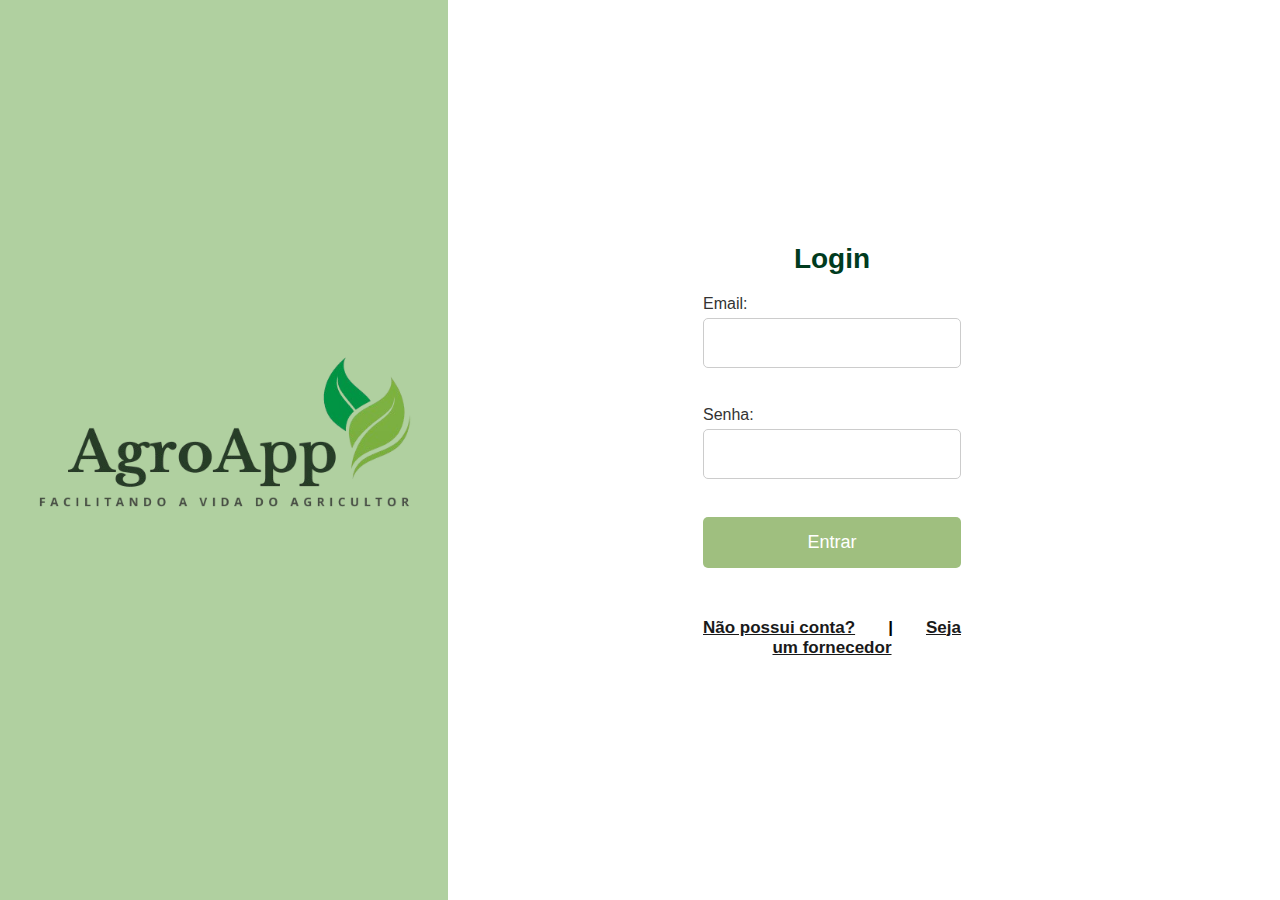
<file: index.html>
<!DOCTYPE html>
<html lang="pt-br">
<head>
    <meta charset="UTF-8">
    <meta name="viewport" content="width=device-width, initial-scale=1.0">
    <title>AgroApp - Login</title>
    <link rel="shortcut icon" type="image/jpg" href="assets/img/folha.png"> 
    <link rel="stylesheet" href="assets/css/styles.css">
</head>
<body>
    <div class="layout">
        <div class="logo">
            <a href="index.html"><img src="assets/img/logo_agroapp.png" alt="Logo da AgroApp" ></a>
        </div>
        
        <!--Formulário-->
        <div class="formulario-layout">
            <h1><strong>Login</strong></h1>
            <form id="loginForm">
        
                <label for="email">Email:</label>
                <input type="email" id="email" name="email" required>
                <br>

                <label for="senha">Senha:</label>
                <input type="password" id="senha" name="senha" required>
                <div id="error-message" style="color: red;"></div>
                <br>

                <button type="submit">Entrar</button>
                <br>

                <div class="links">
                    <a href="cadastro.html" style="color: rgb(26, 26, 26);">Não possui conta?</a> &nbsp; &nbsp; &nbsp;  | &nbsp; &nbsp; &nbsp;  <a href="fornecedores.html" style="color: rgb(26, 26, 26);">Seja um fornecedor</a>
                </div>
            </form>
        </div>
    </div>
        <!--função login backend -->
        <script src="assets/scripts/index.js"></script>
</body>
</html>
</file>
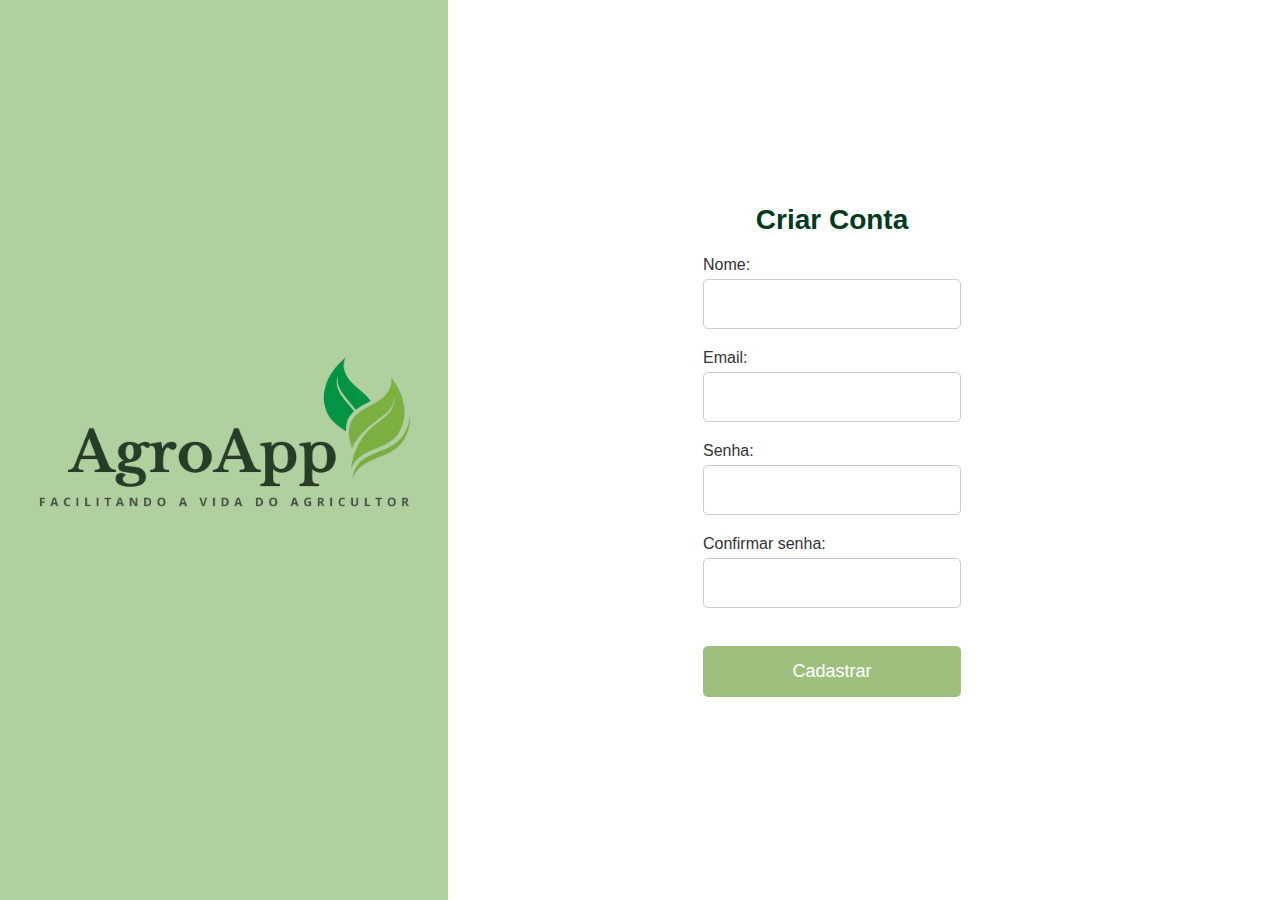
<file: cadastro.html>
<!DOCTYPE html>
<html lang="pt-br">
<head>
    <meta charset="UTF-8">
    <meta name="viewport" content="width=device-width, initial-scale=1.0">
    <title>AgroApp - Cadastro</title>
    <link rel="shortcut icon" type="image/jpg" href="assets/img/folha.png"> 
    <link rel="stylesheet" href="assets/css/styles.css">
</head>
<body>
    <div class="layout">
        <div class="logo">
            <a href="index.html"><img src="assets/img/logo_agroapp.png" alt="Logo da AgroApp"></a>
        </div>

        <!--Formulário-->
        <div class="formulario-layout">
            <h1>Criar Conta</h1>
            <form id="cadastroForm">
                <label for="nome">Nome:</label>
                <input type="text" id="nome" name="nome" required>

                <label for="email">Email:</label>
                <input type="email" id="email" name="email" required>

                <label for="senha">Senha:</label>
                <input type="password" id="senha" name="senha" required>

                <label for="confirmaSenha">Confirmar senha:</label>
                <input type="password" id="confirmaSenha" name="confirmaSenha" required>
                <br>

                <button type="submit">Cadastrar</button>
            </form>
        </div>
    </div>
    <script src="assets/scripts/cadastro.js"></script>
</body>
</html>
</file>
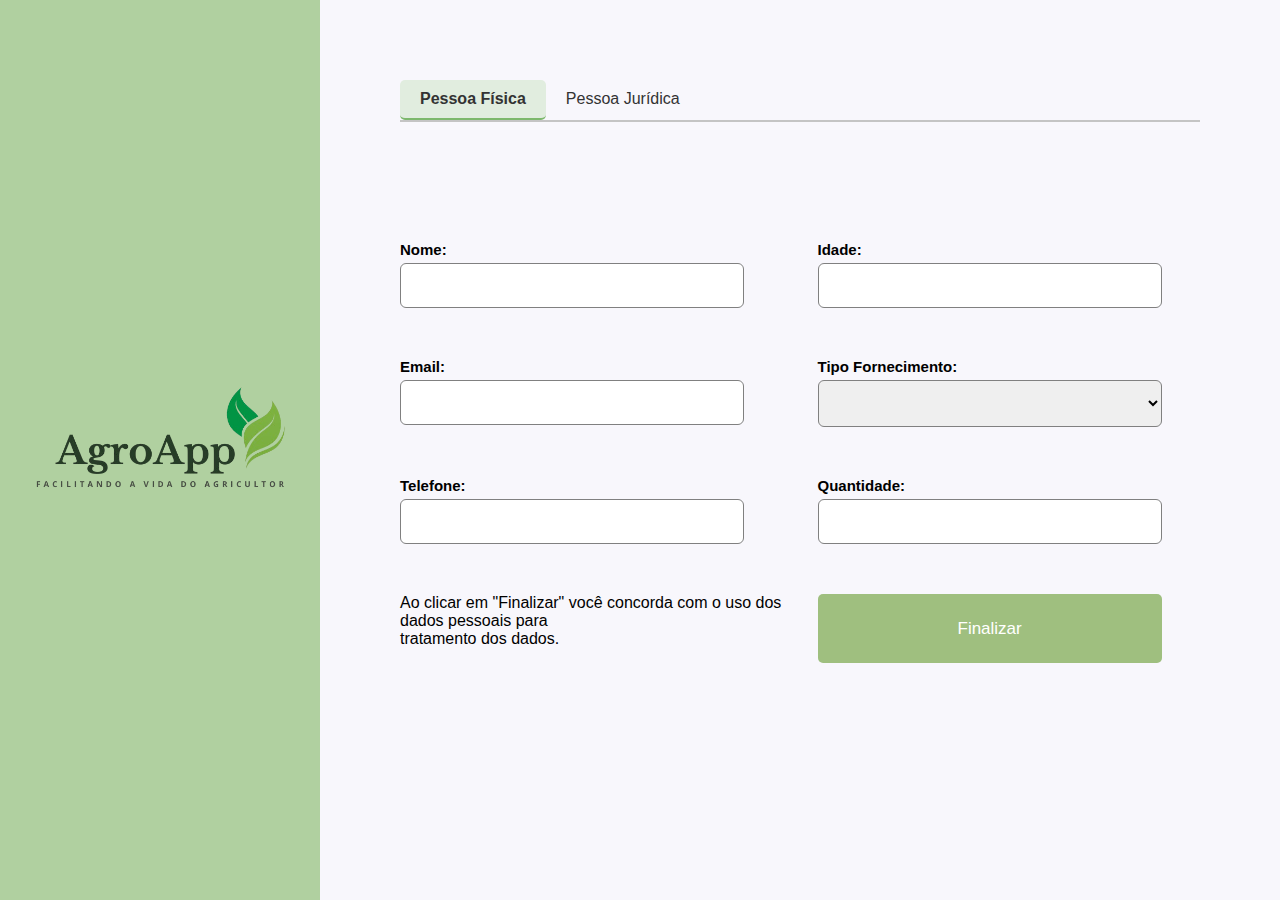
<file: fornecedores.html>
<!DOCTYPE html>
<html lang="pt-br">
<head>
    <meta charset="UTF-8">
    <meta name="viewport" content="width=device-width, initial-scale=1.0">
    <title>AgroApp - Cadastro Fornecedor</title>
    <link rel="shortcut icon" type="image/jpg" href="assets/img/folha.png"> 
    <link rel="stylesheet" href="assets/css/fornecedor.css">
</head>
<body>
        <div class="layout">
            <div class="logo">
                <a href="index.html"><img src="assets/img/logo_agroapp.png" alt="Logo da AgroApp" ></a>
            </div>

            <!--Botões Alternativos-->
        <div class="form-container">
            <div class="tab">
                <button class="tab-button active" onclick="showForm('pessoaFisica')">Pessoa Física</button>
                <button class="tab-button" onclick="showForm('pessoaJuridica')">Pessoa Jurídica</button>
            </div>
            <br><br><br>

            <!--Formulário-->
            <div class="tab-content" id="pessoaFisica">
                <form id="Fisica">
                    <div>
                        <label for="nome">Nome:</label>
                        <input type="text" id="nome" name="nome" required>
                    </div>
                    <div>
                        <label for="idade">Idade:</label>
                        <input type="number" id="idade" name="idade" required>
                    </div>
                    <div>
                        <label for="email">Email:</label>
                        <input type="email" id="email" name="email" required>
                    </div>
                    <div>
                        <label for="tipoFornecimento">Tipo Fornecimento:</label>
                        <select id="tipoFornecimento" name="tipoFornecimento">
                            <!-- FALTA PREENCHER AS OPÇÕES-->
                        </select>
                    </div>
                    <div>
                        <label for="telefone">Telefone:</label>
                        <input type="tel" id="telefone" name="telefone">
                    </div>         
                    <div>
                        <label for="quantidade">Quantidade:</label>
                        <input type="number" id="quantidade" name="quantidade" required>
                    </div>
                    <div class="autorização">Ao clicar em "Finalizar" você concorda com o uso dos dados pessoais para <br> tratamento dos dados. </div>
                    
                    <button type="submit" class="submit" onclick="enviarDadosPessoaFisica(event)">Finalizar</button>
                </form>
            </div>

            <div class="tab-content" id="pessoaJuridica" style="display: none;">
                <form>
                    <div>
                        <label for="cnpj">CNPJ:</label>
                        <input type="text" id="cnpj" name="cnpj" required>
                    </div>
                    <div>
                        <label for="cep">CEP:</label>
                        <input type="text" id="cep" name="cep" required>
                    </div>
                    <div>
                        <label for="razaoSocial">Razão Social:</label>
                        <input type="text" id="razaoSocial" name="razaoSocial" required>
                    </div>
                    <div>
                        <label for="unidadeFederativa">UF:</label>
                        <input type="text" id="unidadeFederativa" name="unidadeFederativa" required>
                    </div>
                    <div>
                        <label for="nomeFantasia">Nome Fantasia:</label>
                        <input type="text" id="nomeFantasia" name="nomeFantasia" required>
                    </div>
                    <div>
                        <label for="municipio">Município:</label>
                        <input type="text" id="municipio" name="municipio" required>
                    </div>
                    <div>
                        <label for="telefone">Telefone:</label>
                        <input type="tel" id="telefonePJ" name="telefone" required>
                    </div>
                    <div>
                        <label for="bairro">Bairro:</label>
                        <input type="text" id="bairro" name="bairro" required>
                    </div>
                    <div>
                        <label for="tipoFornecimentoJuridico">Tipo Fornecimento:</label>
                        <select id="tipoFornecimentoJuridico" name="tipoFornecimentoJuridico">
                          <!-- FALTA PREENCHER AS OPÇOES ex(<option value="arroz">Arroz)-->
                        </select>
                    </div>
                    <div>
                        <label for="quantidadeJuridico">Quantidade:</label>
                        <input type="number" id="quantidadeJuridico" name="quantidadeJuridico">
                    </div>
                    .
                    <button type="submit" class="submit" onclick="enviarDadosPessoaJuridica(event)">Finalizar</button>
                </form>
            </div>
        </div>
                    <!-- Modal -->
                    <div id="modal" class="modal">
                        <div class="modal-content">
                            <span class="close">&times;</span>
                            <p id="modal-message"></p>
                            <button id="modal-ok">OK</button>
                        </div>
                    </div>

 <!--Função para troca dos formulários dentro da mesma página-->
    <script src="assets/scripts/fornecedores.js"></script>
</body>
</html>
</file>
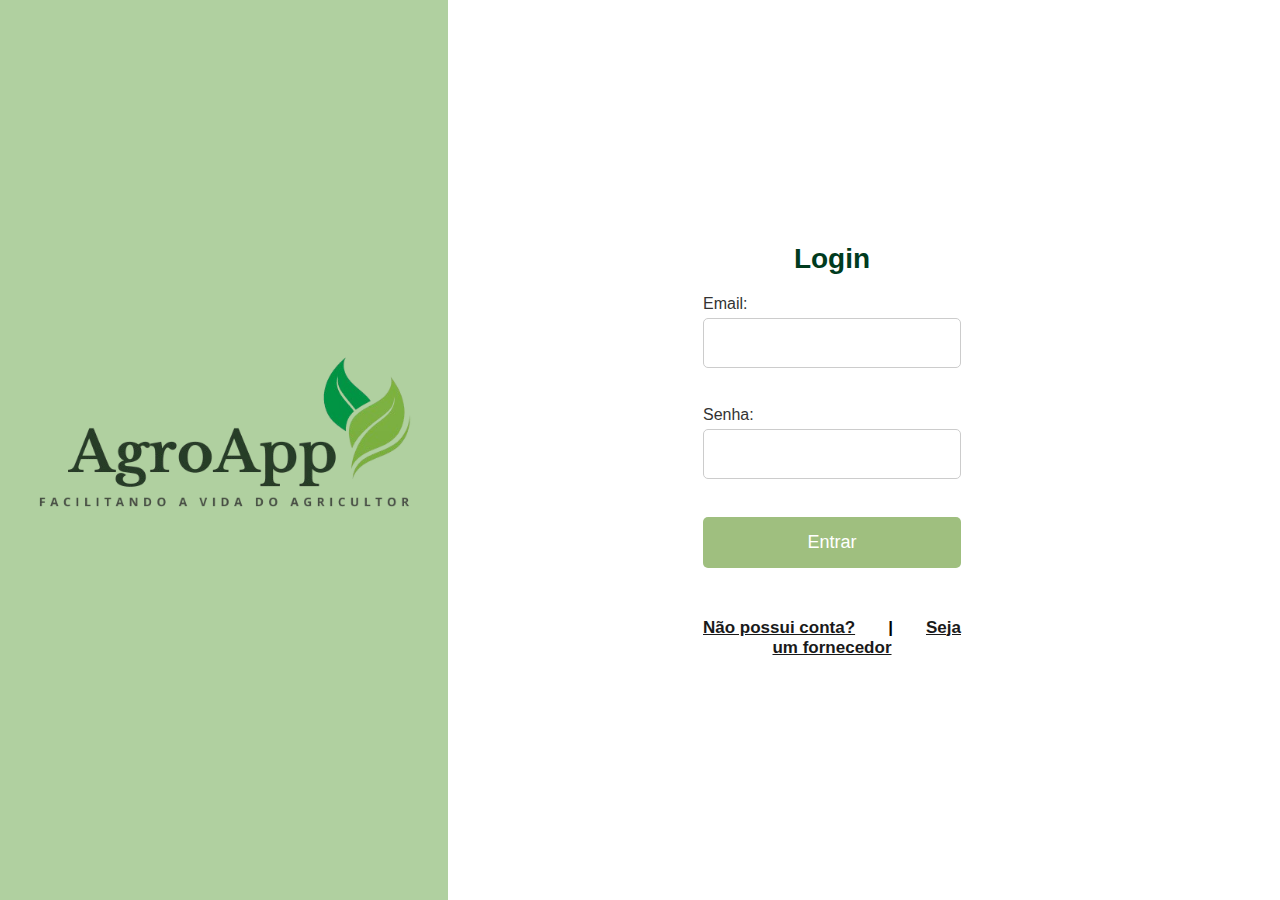
<file: login.html>
<!DOCTYPE html>
<html lang="pt-br">
<head>
    <meta charset="UTF-8">
    <meta name="viewport" content="width=device-width, initial-scale=1.0">
    <title>AgroApp - Login</title>
    <link rel="shortcut icon" type="image/jpg" href="assets/img/folha.png"> 
    <link rel="stylesheet" href="assets/css/styles.css">
</head>
<body>
    <div class="layout">
        <div class="logo">
            <a href="login.html"><img src="assets/img/logo_agroapp.png" alt="Logo da AgroApp" ></a>
        </div>
        
        <!--Formulário-->
        <div class="formulario-layout">
            <h1><strong>Login</strong></h1>
            <form>
        
                <label for="email">Email:</label>
                <input type="email" id="email" name="email" required>
                <br>

                <label for="senha">Senha:</label>
                <input type="password" id="senha" name="senha" required>
                <br>

                <button type="submit">Entrar</button>
                <br>

                <div class="links">
                    <a href="cadastro.html" style="color: rgb(26, 26, 26);">Não possui conta?</a> &nbsp; &nbsp; &nbsp;  | &nbsp; &nbsp; &nbsp;  <a href="fornecedores.html" style="color: rgb(26, 26, 26);">Seja um fornecedor</a>
                </div>
            </form>
        </div>
    </div>
</body>
</html>
</file>
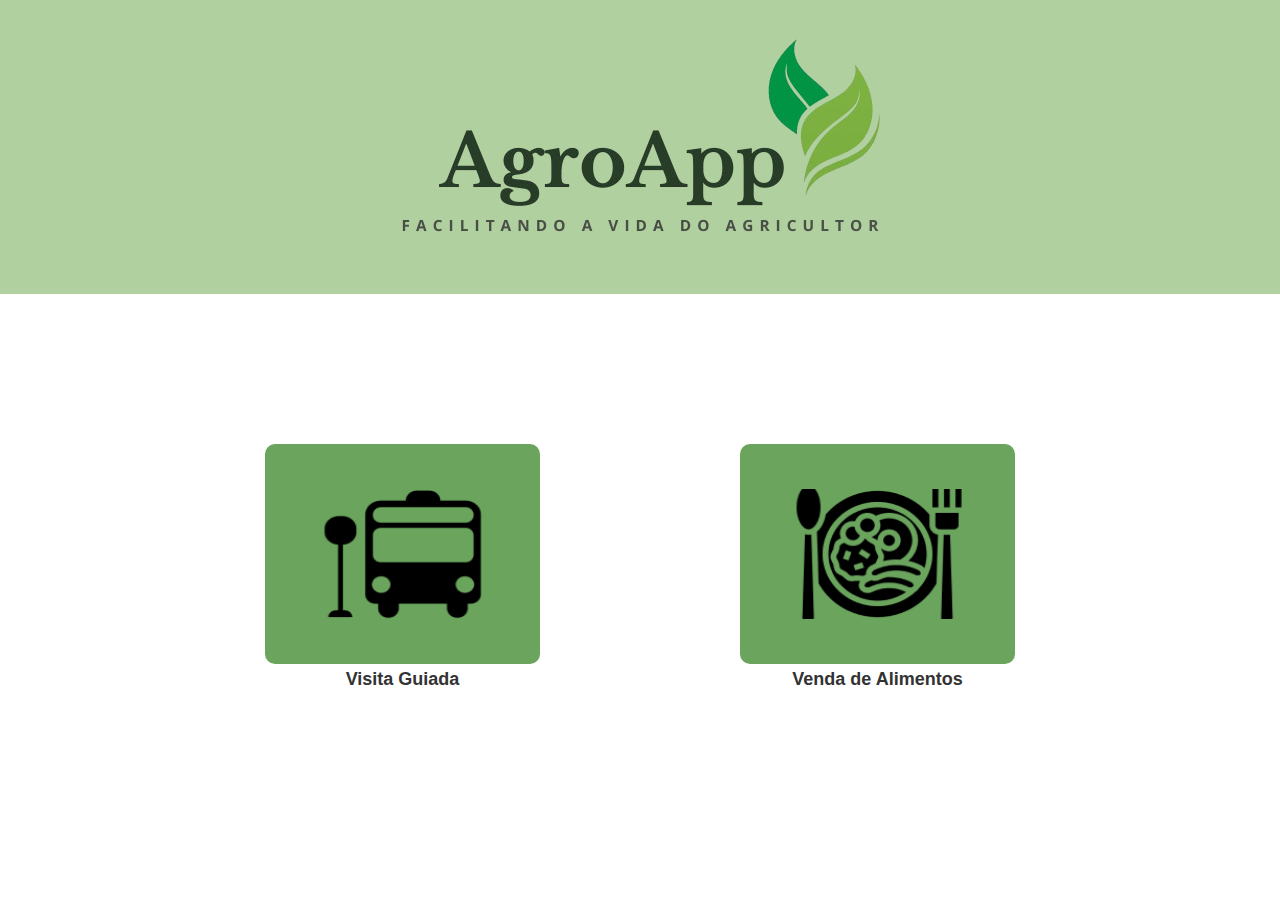
<file: menu_user.html>
<!DOCTYPE html>
<html lang="pt-br">
<head>
    <meta charset="UTF-8">
    <meta name="viewport" content="width=device-width, initial-scale=1.0">
    <title>AgroApp - Menu</title>
    <link rel="shortcut icon" type="image/jpg" href="assets/img/folha.png"> 
    <link rel="stylesheet" href="assets/css/menu.css">
</head>
<body>
    <div class="header">
        <a href="index.html"><img src="assets/img/logo_agroapp_wide.png" alt="AgroApp Logo"></a>
    </div>

    <!--Seção onde estão as imagens interativas-->
    <div class="imagens">
        <div class="imagem">
            <a href="visita.html"><img src="assets/img/visita_guiada.png" alt="Visita Guiada"></a>
            <p>Visita Guiada</p>
        </div>
        <div class="imagem">
            <a href="venda_alimento.html"><img src="assets/img/venda_alimento.png" alt="Venda de Alimentos"></a>
            <p>Venda de Alimentos</p>
        </div>
    </div>
</body>
</html>
</file>
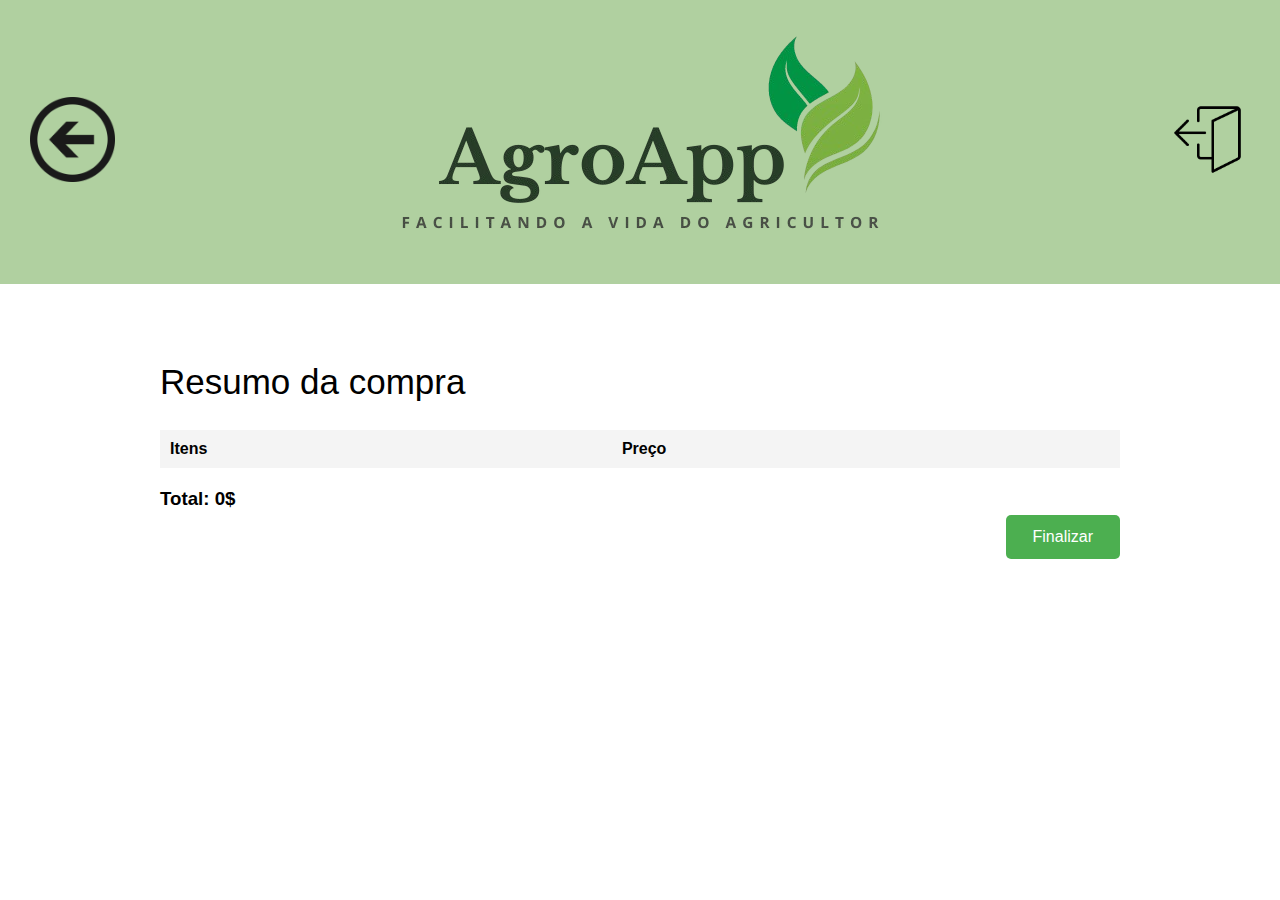
<file: resumo_compra.html>
<!DOCTYPE html>
<html lang="pt-BR">
<head>
    <meta charset="UTF-8">
    <meta name="viewport" content="width=device-width, initial-scale=1.0">
    <title>AgroApp - Resumo da Compra</title>
    <link rel="shortcut icon" type="image/jpg" href="assets/img/folha.png"> 
    <link rel="stylesheet" href="assets/css/vendaAlimento.css">
</head>
<body>
    <div>
        <header>
            <button class="botão-voltar"><a href="venda_alimento.html" onclick="limparLocalStorage()"><img src="assets/img/botao_voltar.png"></a></button>
            <img src="assets/img/logo_agroapp_wide.png" alt="AgroApp Logo">
            <button class="botão-deslogar"><a href="index.html"><img src="assets/img/botao_sair.png"></a></button>
        </header>
<br>
 <!-- Formulário -->
 <form action="" method="">
    <div class="container">
        <h2 class="title">Resumo da compra</h2>
        <br>
        <table>
            <thead>
                <tr>
                    <th>Itens</th>
                    <th>Preço</th>
                </tr>
            </thead>
            <tbody>
                <tr>
                    <td>
                        <div class="item">
                            <span class="icon">A</span> 
                            <span>Item 1</span>
                            <input type="hidden" name="item1" value="Item 1">
                        </div>
                    </td>
                    <td>
                        <span class="preco" data-preco="100">100$</span>
                        <input type="hidden" name="preco1" value="100">
                        <input type="checkbox" name="item1_check" checked>
                    </td>
                </tr>
                <tr>
                    <td>
                        <div class="item">
                            <span class="icon">A</span> 
                            <span>Item 2</span>
                            <input type="hidden" name="item2" value="Item 2">
                        </div>
                    </td>
                    <td>
                        <span class="preco" data-preco="200">200$</span>
                        <input type="hidden" name="preco2" value="200">
                        <input type="checkbox" name="item2_check" checked>
                    </td>
                </tr>
                <tr>
                    <td>
                        <div class="item">
                            <span class="icon">A</span> 
                            <span>Item 3</span>
                            <input type="hidden" name="item3" value="Item 3">
                        </div>
                    </td>
                    <td>
                        <span class="preco" data-preco="150">150$</span>
                        <input type="hidden" name="preco3" value="150">
                        <input type="checkbox" name="item3_check" checked>
                    </td>
                </tr>
                <tr>
                    <td>
                        <div class="item">
                            <span class="icon">A</span> 
                            <span>Item 4</span>
                            <input type="hidden" name="item4" value="Item 4">
                        </div>
                    </td>
                    <td>
                        <span class="preco" data-preco="250">250$</span>
                        <input type="hidden" name="preco4" value="250">
                        <input type="checkbox" name="item4_check" checked>
                    </td>
                </tr>
                <tr>
                    <td>
                        <div class="item">
                            <span class="icon">A</span> 
                            <span>Item 5</span>
                            <input type="hidden" name="item5" value="Item 5">
                        </div>
                    </td>
                    <td>
                        <span class="preco" data-preco="300">300$</span>
                        <input type="hidden" name="preco5" value="300">
                        <input type="checkbox" name="item5_check" checked>
                    </td>
                </tr>
            </tbody>
        </table>
        <div class="total-container">
            <h3>Total: <span id="total-price">0$</span></h3>
        </div>
    
        <button type="submit" class="seguir">Finalizar</button>
    </div>
            <!-- Modal -->
            <div id="modal" class="modal">
                <div class="modal-content">
                    <span class="close">&times;</span>
                    <p id="modal-message"></p>
                    <button id="modal-ok">OK</button>
                </div>
            </div>
</form>
</div>

<script src="assets/scripts/resumoCompra.js"></script>
</body>
</html>
</file>
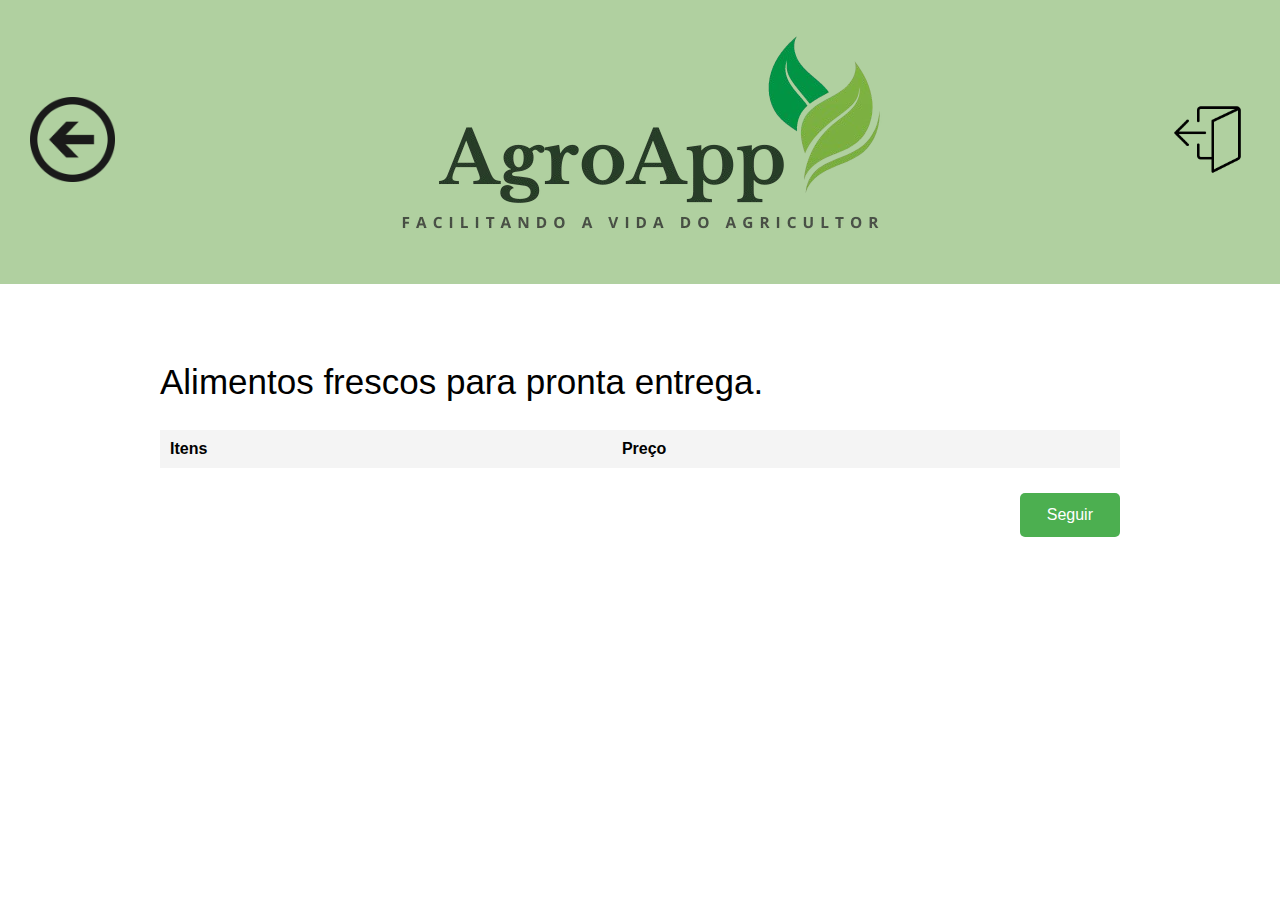
<file: venda_alimento.html>
<!DOCTYPE html>
<html lang="pt-BR">
<head>
    <meta charset="UTF-8">
    <meta name="viewport" content="width=device-width, initial-scale=1.0">
    <title>AgroApp - Compra de Alimentos</title>
    <link rel="shortcut icon" type="image/jpg" href="assets/img/folha.png"> 
    <link rel="stylesheet" href="assets/css/vendaAlimento.css">
</head>
<body>
    <div>
        <header>
            <button class="botão-voltar"><a href="menu_user.html"><img src="assets/img/botao_voltar.png"></a></button>
            <img src="assets/img/logo_agroapp_wide.png" alt="AgroApp Logo">
            <button class="botão-deslogar"><a href="index.html"><img src="assets/img/botao_sair.png"></a></button>
        </header>
        <br>
        <!-- Formulário -->
        <form action="" method="" id="vendaAlimentoForm">
            <div class="container">
                <h2 class="title">Alimentos frescos para pronta entrega.</h2>
                <br>
                <table>
                    <thead>
                        <tr>
                            <th>Itens</th>
                            <th>Preço</th>
                        </tr>
                    </thead>
                    <tbody id="alimentos-lista">
                        <!-- Os itens serão adicionados aqui via JavaScript -->
                    </tbody>
                </table>

                <!-- Navegação de páginas -->
                <div class="paginas" style="display:none;">
                    <!-- Links de página serão inseridos aqui via JavaScript -->
                </div>

                <button type="submit" class="seguir"><a href="resumo_compra.html" style="text-decoration: none; color: white;">Seguir</a></button>
            </div>
        </form>
    </div>

    <!-- Referência ao arquivo JS -->
    <script src="assets/scripts/vendaAlimento.js"></script>
</body>
</html>
</file>
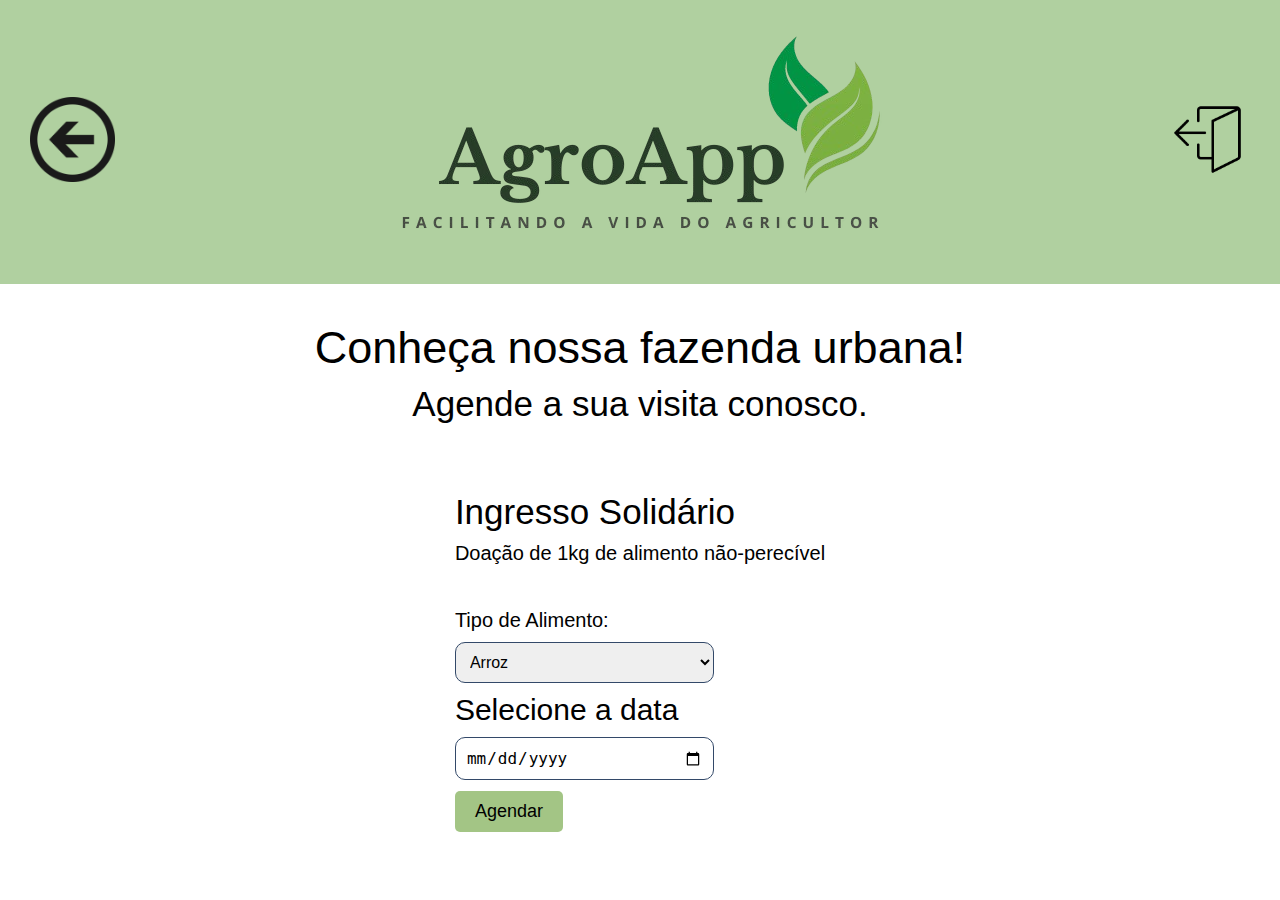
<file: visita.html>
<!DOCTYPE html>
<html lang="pt-BR">
<head>
    <meta charset="UTF-8">
    <meta name="viewport" content="width=device-width, initial-scale=1.0">
    <title>AgroApp - Visita</title>
    <link rel="shortcut icon" type="image/jpg" href="assets/img/folha.png"> 
    <link rel="stylesheet" href="assets/css/visita.css">
</head>
<body>
    <div class="container">
        <header>
            <button class="botão-voltar"><a href="menu_user.html"><img src="assets/img/botao_voltar.png"></a></button>
            <img src="assets/img/logo_agroapp_wide.png" alt="AgroApp Logo">
            <button class="botão-deslogar"><a href="index.html"><img src="assets/img/botao_sair.png"></a></button>
        </header>
        <br>
        <div class="texto">
            <h1>Conheça nossa fazenda urbana!</h1>
            <h2>Agende a sua visita conosco.</h2>
            <br>
            <div class="form-container">
                <form id="visitaForm">
                    <h2>Ingresso Solidário</h2>
                    <h3>Doação de 1kg de alimento não-perecível</h3>
                    <br>
                    <label for="tipo-alimento"><h3>Tipo de Alimento:</h3></label>
                    <select id="tipo-alimento" name="tipo-alimento" required>
                        <option value="arroz">Arroz</option>
                        <option value="feijao">Feijão</option>
                        <option value="macarrao">Macarrão</option>
                        <option value="acucar">Açúcar</option>
                        <option value="sal">Sal</option>
                        <option value="farinha">Farinha de trigo</option>
                        <option value="oleo">Óleo de cozinha</option>
                        <option value="leite">Leite em pó</option>
                        <option value="graos">Grãos-de-bico</option>
                    </select>
                    <br>
                    <label for="data-visita">Selecione a data</label>
                    <br>
                    <input type="date" id="data-visita" name="data-visita" required>
                    <br>
                    <button type="submit">Agendar</button>
                    <div id="error-message" style="color: red;"></div>
                </form>
            </div>
        </div>
    </div>
        <!-- Modal -->
        <div id="modal" class="modal">
            <div class="modal-content">
                <span class="close">&times;</span>
                <p id="modal-message"></p>
                <button id="modal-ok">OK</button>
            </div>
        </div>
    
    <!--função de agendamento backend -->
    <script src="assets/scripts/visita.js"></script>
</body>
</html>
</file>
<file: assets/css/styles.css>
* {
    margin: 0;
    padding: 0;
    box-sizing: border-box;
}

body {
    font-family: Arial, sans-serif;
    height: 100vh;
    display: flex;
    flex-direction: column;
   
}

.layout {
    display: flex;
    flex-grow: 1; 
    height: 100vh;
}

.logo {
    background-color: #b0d0a0;
    padding: 30px;
    text-align: center;
    width: 35%; 
    display: flex;
    flex-direction: column;
    justify-content: center;
}

.logo img {
    width: 100%;
}


.formulario-layout {
    padding: 255px;
    width: 60%; 
    display: flex;
    flex-direction: column;
    justify-content: center;
    background-color: white;
}

h1 {
    font-size: 28px;
    margin-bottom: 20px;
    color: #003b1e;
    text-align: center;
}

form {
    display: flex;
    flex-direction: column;
}

label {
    margin-bottom: 5px;
    font-size: 16px;
    color: #333;
}

input {
    padding: 15px;
    margin-bottom: 20px;
    border: 1px solid #ccc;
    border-radius: 5px;
    font-size: 16px;
}

button {
    padding: 15px;
    background-color: #9fbf7f;
    color: white;
    border: none;
    border-radius: 5px;
    font-size: 18px;
    cursor: pointer;
    transition: background-color 0.3s ease;
}

button:hover {
    background-color: #88a564;
}

.links {
    margin-top: 32px;
    font-size: 17px;
    text-align: center;
    font-weight: bold;
}

@media (max-width: 768px) {
    .layout {
        flex-direction: column;
    }
    
    .logo {
        width: 100%;
        padding: 10px;
    }
    
    .logo img {  
        max-width: 270px;
    }
    
    .formulario-layout {
        margin-left: 45px;
        width: 85%;
        padding: 40px 20px;
    }
    
    h1 {
        font-size: 24px;
    }
    
    input, button {
        font-size: 16px;
        width: 100%;
    }
    
    .links {
        font-size: 15px;
    }
}
</file>
<file: assets/css/fornecedor.css>
* {
    margin: 0;
    padding: 0;
    box-sizing: border-box;
}

body {
    font-family: Arial, sans-serif;
    
}

.layout {
    display: flex;
    flex-grow: 1; 
    height: 100vh;
}

.logo {
    background-color: #b0d0a0;
    padding: 30px;
    text-align: center;
    width: 25%; 
    display: flex;
    flex-direction: column;
    justify-content: center;
}

.logo img {
    width: 100%;
}

.form-container {
    width: 75%;
    padding: 80px;
    background-color: #f8f7fc;
}

.tab {
    display: flex;
    border-bottom: 2px solid #c4c4c4;
    margin-bottom: 20px;
}

.tab-button {
    background-color: #f8f7fc; 
    color: #333; 
    border: none;
    padding: 10px 20px;
    font-size: 16px;
    border-bottom: 2px solid transparent;
    transition: background-color 0.3s, color 0.3s;
}

.tab-button.active {
    background-color: #e1eddf; 
    color: #333;
    border-bottom: 2px solid #7db86d;
    font-weight: bold;
}

.tab-button:hover {
    background-color: hsla(0, 0%, 92%, 0.877);
    color: #333;
}

.tab-content form {
    display: grid;
    grid-template-columns: 1fr 1fr; 
    gap: 35px;
}

.tab-content form div {
    display: flex;
    flex-direction: column;
    margin-bottom: 15px; 
}

#Fisica{
    padding-top: 45px;

}

label {
    font-size: 15px;
    font-weight: bold;
    margin-bottom: 5px; 
}

input, select {
    padding: 14px; 
    border: 1px solid grey;
    border-radius: 6px;
    width: 90%; 
}

button {
    padding: 14px; 
    background-color: #9fbf7f;
    color: white;
    border: none;
    border-radius: 5px;
    cursor: pointer;
    font-size: 17px;
}

button:hover {
    background-color: #88a564;
}

.submit{
    width: 90%;
}

/* Responsividade apenas para mobile */
@media (max-width: 768px) {
    .layout {
        flex-direction: column;
        align-items: center;
    }
    
    .logo {
        width: 100%;
        padding: 20px;
    }

    .logo img {
        max-width: 270px;
        margin: 0 auto;
    }

    .form-container {
        width: 100%;
        padding: 40px 20px;
    }
    
    .tab-content form {
        grid-template-columns: 1fr;
        margin-left: 40px;
    }

    .tab-button {
        padding: 8px 16px;
        font-size: 14px;
    }

    input, select {
        
        width: 90%;
        padding: 12px;
        font-size: 14px;

    }

    button {
        font-size: 16px;
        padding: 12px;
    }

    .submit {
        width: 90%;
    }
}

/* Modal */
.modal {
    display: none; /* Escondido por padrão */
    position: fixed; /* Fixa no topo */
    z-index: 1000; /* Alta prioridade para sobrepor a página */
    top: 0;
    left: 0;
    width: 100%; /* Largura completa */
    height: 100%; /* Altura completa */
    background-color: rgba(0,0,0,0.4); /* Fundo preto com opacidade */
}

.modal-content {
    background-color: #fefefe;
    margin: 10% auto; /* Centraliza verticalmente */
    padding: 20px;
    border: 1px solid #888;
    width: 80%;
    max-width: 500px; /* Limita o tamanho em telas maiores */
    box-shadow: 0 5px 15px rgba(0,0,0,0.3); /* Sombra para destacar */
}

.close {
    color: #aaa;
    float: right;
    font-size: 28px;
    font-weight: bold;
    cursor: pointer;
}

.close:hover,
.close:focus {
    color: black;
    text-decoration: none;
}

/* Estilo para o botão OK no modal */
#modal-ok {
    background-color: #4CAF50; /* Verde */
    color: white;
    padding: 10px 20px;
    margin-top: 20px;
    border: none;
    cursor: pointer;
    border-radius: 5px;
    font-size: 16px;
}

#modal-ok:hover {
    background-color: #45a049;
}
</file>
<file: assets/css/menu.css>
* {
    margin: 0;
    padding: 0;
    box-sizing: border-box;
}

body {
    font-family: Arial, sans-serif;
   
}

.header {
    background-color: #b0d0a0;
    text-align: center;
    padding: 33px;
}

.header img {
    width: 500px;
}

.imagens {
    display: flex;
    justify-content: center;
}

.imagem {
    text-align: center;
    font-weight: 700;
    margin: 100px;
    margin-top: 150px;
    font-size: 18px;
    color: #333;
}

.imagem img {
    width: 275px;
    height: 220px;
    background-color: #6aa45d;
    padding: 45px;
    border-radius: 10px;
}

/* Responsividade apenas para mobile */
@media (max-width: 768px) {
    .header {
        padding: 20px;
    }

    .header img {
        width: 80%; /* Reduz o tamanho da logo para caber melhor na tela */
    }

    .imagens {
        flex-direction: column;
        align-items: center;
        margin-top: 50px;
    }

    .imagem {
        margin: 40px;
        font-size: 16px;
    }

    .imagem img {
        width: 200px;
        height: 160px;
        padding: 20px;
    }
}
</file>
<file: assets/css/vendaAlimento.css>
* {
    margin: 0;
    padding: 0;
    box-sizing: border-box;
}

body {
    height: 100%;
    font-family: Arial, sans-serif;
}

header {
    background-color: #b0d0a0;;
    padding: 30px;
    display: flex;
    justify-content: space-between;
}

header img {
    height: 100%;
}

.botão-voltar, .botão-deslogar {
    background-color: transparent;
    border: none;
    font-size: 24px;
    
}

.botão-voltar img {
    height: 85px;
     
 }
 .botão-deslogar img {
   height: 85px;
    
}

h2 {
    margin-bottom: 10px;
    font-weight: 500;
    font-size: 35px;
}


table {
    width: 100%;
    border-collapse: collapse;
    margin-bottom: 20px;
}

table th, table td {
    padding: 10px;
    text-align: left;
}

table th {
    background-color: #f4f4f4;
}

.item {
    display: flex;
    align-items: center;
}

.icon {
    width: 30px;
    height: 30px;
    background-color: #4CAF50;
    border-radius: 50%;
    color: white;
    text-align: center;
    line-height: 30px;
    margin-right: 10px;
}

.paginas {
    display: flex;
    justify-content: center;
    align-items: center;
    margin-bottom: 20px;
}

.paginas a, .paginas span {
    padding: 10px;
    margin: 0 5px;
    text-decoration: none;
    color: #4CAF50;
}

.paginas .active {
    background-color: #4CAF50;
    color: white;
    border-radius: 4px;
}

button.seguir {
    background-color: #4CAF50;
    color: white;
    padding: 13px 27px; 
    font-size: 16px;
    border: none;
    border-radius: 5px;
    cursor: pointer;
    float: right;
    margin-top: 5px;
}


.container {
    max-width: 1000px;
    margin: 40px auto;
    padding: 20px;
}

/*Responsividade apenas para mobile */
@media (max-width: 768px) {
    .header {
        padding: 15px;
    }

    .botão-voltar img, .botão-deslogar img {
        height: 50px;
    }


    h2.title {
        font-size: 20px; 
        text-align: center;
    }

    .container {
        width: 90%;
        padding: 10px;
    }

    table {
        font-size: 16px; 
    }

    table th, table td {
        padding: 10px; 
        
    }

    .item {
        
        align-items: flex-start;
    }

    .icon {
        width: 25px;
        height: 25px;
        line-height: 25px;
        font-size: 14px;
        margin-right: 10px;
        margin-bottom: 8px;
    }

    

    button.seguir {
        width: 100%; 
        padding: 10px;
        font-size: 16px;
        margin-top: 10px;
    }
}

/* Modal */
.modal {
    display: none; /* Escondido por padrão */
    position: fixed; /* Fixa no topo */
    z-index: 1000; /* Alta prioridade para sobrepor a página */
    top: 0;
    left: 0;
    width: 100%; /* Largura completa */
    height: 100%; /* Altura completa */
    background-color: rgba(0,0,0,0.4); /* Fundo preto com opacidade */
}

.modal-content {
    background-color: #fefefe;
    margin: 10% auto; /* Centraliza verticalmente */
    padding: 20px;
    border: 1px solid #888;
    width: 80%;
    max-width: 500px; /* Limita o tamanho em telas maiores */
    box-shadow: 0 5px 15px rgba(0,0,0,0.3); /* Sombra para destacar */
}

.close {
    color: #aaa;
    float: right;
    font-size: 28px;
    font-weight: bold;
    cursor: pointer;
}

.close:hover,
.close:focus {
    color: black;
    text-decoration: none;
}

/* Estilo para o botão OK no modal */
#modal-ok {
    background-color: #4CAF50; /* Verde */
    color: white;
    padding: 10px 20px;
    margin-top: 20px;
    border: none;
    cursor: pointer;
    border-radius: 5px;
    font-size: 16px;
}

#modal-ok:hover {
    background-color: #45a049;
}
</file>
<file: assets/css/visita.css>
* {
    margin: 0;
    padding: 0;
    box-sizing: border-box;
}

body {
    height: 100%;
    font-family: Arial, sans-serif;
}

.container {
    display: flex;
    flex-direction: column;
    height: 100%;
    background-color: white;
}

header {
    background-color: #b0d0a0;
    padding: 30px;
    display: flex;
    justify-content: space-between;
    align-items: center; /* Centraliza verticalmente os elementos */
}

header img {
    height: auto;
    max-width: 500px; /* Limita o tamanho da logo em telas maiores */
}

.botão-voltar, .botão-deslogar {
    background-color: transparent;
    border: none;
    font-size: 24px;
}

.botão-voltar img, .botão-deslogar img {
    height: 85px;
}

.texto {
    text-align: center;
    padding: 20px;
}

.texto h1 {
    margin-bottom: 10px;
    font-weight: 500;
    font-size: 45px;
}

.texto h2 {
    margin-bottom: 10px;
    font-weight: 500;
    font-size: 35px;
}

.texto h3 {
    margin-top: 10px;
    font-weight: 200;
    font-size: 20px;
}

.form-container {
    display: flex;
    justify-content: center;
    align-items: center;
}

.form-container form {
    text-align: left;
    font-size: 30px;
    padding: 40px;
    border-radius: 10px;
}

.calendario {
    margin-left: 220px;
    background-color: #c9c9dd69;
    width: 25%;
}

.form-container form select, 
.form-container form input[type="date"] {
    width: 70%;
    padding: 10px;
    margin: 10px 0;
    font-size: 16px;
    border-radius: 10px;
    border: 1px solid #334969;
}

.form-container button {
    padding: 10px 20px;
    font-size: 18px;
    background-color: #A3C585;
    color: black;
    border: none;
    border-radius: 5px;
    cursor: pointer;
}

.form-container button:hover {
    background-color: #8bb770;
}

/* Responsividade apenas para mobile */
@media (max-width: 768px) {
    .header {
        padding: 15px;
    }

    .botão-voltar img, .botão-deslogar img {
        height: 50px; 
    }

    .texto h1 {
        font-size: 30px;
    }

    .texto h2 {
        font-size: 24px;
    }

    .texto h3 {
        font-size: 16px;
    }

    .form-container {
        flex-direction: column;
        padding: 10px;
    }

    .form-container form {
        width: 90%;
        padding: 20px;
        font-size: 16px;
    }

    .calendario {
        margin-left: 0;
        width: 100%;
        background-color: #e0e0f5;
        margin-top: 20px;
    }

    .form-container form select, 
    .form-container form input[type="date"] {
        width: 100%;
        font-size: 14px;
    }

    .form-container button {
        width: 100%;
        font-size: 16px;
    }
}

/* Modal */
.modal {
    display: none; /* Escondido por padrão */
    position: fixed; /* Fixa no topo */
    z-index: 1000; /* Alta prioridade para sobrepor a página */
    top: 0;
    left: 0;
    width: 100%; /* Largura completa */
    height: 100%; /* Altura completa */
    background-color: rgba(0,0,0,0.4); /* Fundo preto com opacidade */
}

.modal-content {
    background-color: #fefefe;
    margin: 10% auto; /* Centraliza verticalmente */
    padding: 20px;
    border: 1px solid #888;
    width: 80%;
    max-width: 500px; /* Limita o tamanho em telas maiores */
    box-shadow: 0 5px 15px rgba(0,0,0,0.3); /* Sombra para destacar */
}

.close {
    color: #aaa;
    float: right;
    font-size: 28px;
    font-weight: bold;
    cursor: pointer;
}

.close:hover,
.close:focus {
    color: black;
    text-decoration: none;
}

/* Estilo para o botão OK no modal */
#modal-ok {
    background-color: #4CAF50; /* Verde */
    color: white;
    padding: 10px 20px;
    margin-top: 20px;
    border: none;
    cursor: pointer;
    border-radius: 5px;
    font-size: 16px;
}

#modal-ok:hover {
    background-color: #45a049;
}
</file>
